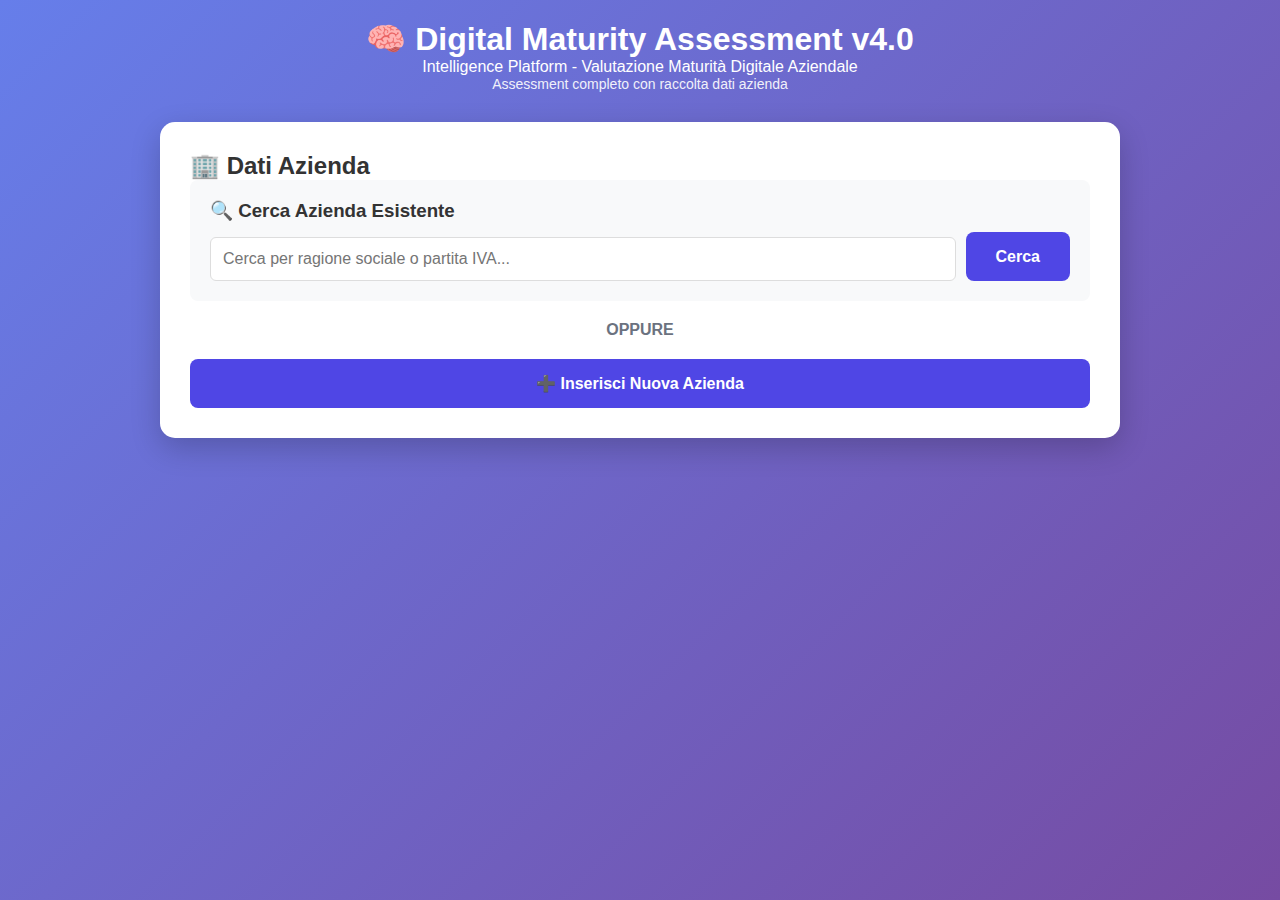
<file: app/assessment_COMPANY_FORM.html>
<!DOCTYPE html>
<html lang="it">
<head>
    <meta charset="UTF-8">
    <meta name="viewport" content="width=device-width, initial-scale=1.0">
    <title>🧠 Digital Maturity Assessment v4.0</title>
    <style>
        * { margin: 0; padding: 0; box-sizing: border-box; }
        body { 
            font-family: 'Segoe UI', Tahoma, Geneva, Verdana, sans-serif;
            background: linear-gradient(135deg, #667eea 0%, #764ba2 100%);
            min-height: 100vh; color: #333;
        }
        .container { max-width: 1000px; margin: 0 auto; padding: 20px; }
        .header { text-align: center; color: white; margin-bottom: 30px; }
        .card { 
            background: white; border-radius: 15px; padding: 30px; margin: 20px 0;
            box-shadow: 0 10px 30px rgba(0,0,0,0.2);
        }
        .form-grid { display: grid; grid-template-columns: repeat(auto-fit, minmax(300px, 1fr)); gap: 20px; margin: 20px 0; }
        .form-group { display: flex; flex-direction: column; }
        .form-input { padding: 12px; border: 1px solid #ddd; border-radius: 6px; font-size: 16px; margin-top: 5px; }
        .form-label { font-weight: 600; color: #374151; margin-bottom: 5px; }
        .btn { 
            background: #4F46E5; color: white; border: none; padding: 15px 30px; 
            border-radius: 8px; cursor: pointer; font-size: 16px; font-weight: 600;
        }
        .btn:hover { background: #3730A3; }
        .btn:disabled { background: #9ca3af; cursor: not-allowed; }
        .btn-secondary { background: #6b7280; }
        .btn-secondary:hover { background: #4b5563; }
        
        .search-section { background: #f8f9fa; padding: 20px; border-radius: 8px; margin-bottom: 20px; }
        .search-results { max-height: 300px; overflow-y: auto; background: white; border-radius: 8px; }
        .company-item { padding: 15px; border-bottom: 1px solid #e5e7eb; cursor: pointer; }
        .company-item:hover { background: #f3f4f6; }
        .company-item:last-child { border-bottom: none; }
        
        #company-form, #assessment-form { display: none; }
        .required { color: #dc2626; }
    </style>
</head>
<body>
    <div class="container">
        <div class="header">
            <h1>🧠 Digital Maturity Assessment v4.0</h1>
            <p>Intelligence Platform - Valutazione Maturità Digitale Aziendale</p>
            <p style="font-size: 14px; opacity: 0.9;">Assessment completo con raccolta dati azienda</p>
        </div>

        <!-- STEP 1: RICERCA/CREAZIONE AZIENDA -->
        <div class="card" id="company-search">
            <h2>🏢 Dati Azienda</h2>
            
            <div class="search-section">
                <h3>🔍 Cerca Azienda Esistente</h3>
                <div style="display: flex; gap: 10px; margin-top: 10px;">
                    <input type="text" id="search-input" class="form-input" placeholder="Cerca per ragione sociale o partita IVA..." style="flex: 1;">
                    <button class="btn" onclick="searchCompanies()">Cerca</button>
                </div>
                <div id="search-results" class="search-results" style="display: none; margin-top: 15px;"></div>
            </div>
            
            <div style="text-align: center; margin: 20px 0; color: #6b7280;">
                <strong>OPPURE</strong>
            </div>
            
            <button class="btn" onclick="showCompanyForm()" style="width: 100%;">
                ➕ Inserisci Nuova Azienda
            </button>
        </div>

        <!-- STEP 2: FORM NUOVA AZIENDA -->
        <div class="card" id="company-form">
            <h2>📋 Inserimento Dati Azienda</h2>
            
            <div class="form-grid">
                <div class="form-group">
                    <label class="form-label">Ragione Sociale <span class="required">*</span></label>
                    <input type="text" id="ragione-sociale" class="form-input" required>
                </div>
                <div class="form-group">
                    <label class="form-label">Partita IVA <span class="required">*</span></label>
                    <input type="text" id="partita-iva" class="form-input" required maxlength="11">
                </div>
                <div class="form-group">
                    <label class="form-label">Settore</label>
                    <select id="settore" class="form-input">
                        <option value="">Seleziona settore</option>
                        <option value="tecnologia">Tecnologia</option>
                        <option value="manifatturiero">Manifatturiero</option>
                        <option value="servizi">Servizi</option>
                        <option value="commercio">Commercio</option>
                        <option value="costruzioni">Costruzioni</option>
                        <option value="sanita">Sanità</option>
                        <option value="consulenza">Consulenza</option>
                        <option value="altro">Altro</option>
                    </select>
                </div>
                <div class="form-group">
                    <label class="form-label">Dimensione Aziendale</label>
                    <select id="dimensione" class="form-input">
                        <option value="">Seleziona dimensione</option>
                        <option value="micro">Micro (1-9 dipendenti)</option>
                        <option value="piccola">Piccola (10-49 dipendenti)</option>
                        <option value="media">Media (50-249 dipendenti)</option>
                        <option value="grande">Grande (250+ dipendenti)</option>
                    </select>
                </div>
                <div class="form-group">
                    <label class="form-label">Numero Dipendenti</label>
                    <input type="number" id="dipendenti" class="form-input" min="1">
                </div>
                <div class="form-group">
                    <label class="form-label">Fatturato Annuo</label>
                    <select id="fatturato" class="form-input">
                        <option value="">Seleziona range</option>
                        <option value="0-100k">0 - 100k €</option>
                        <option value="100k-500k">100k - 500k €</option>
                        <option value="500k-2M">500k - 2M €</option>
                        <option value="2M-10M">2M - 10M €</option>
                        <option value="10M+">10M+ €</option>
                    </select>
                </div>
                <div class="form-group">
                    <label class="form-label">Provincia</label>
                    <input type="text" id="provincia" class="form-input" maxlength="2" placeholder="es. BO">
                </div>
                <div class="form-group">
                    <label class="form-label">Regione</label>
                    <input type="text" id="regione" class="form-input">
                </div>
                <div class="form-group">
                    <label class="form-label">Sito Web</label>
                    <input type="url" id="sito-web" class="form-input" placeholder="https://...">
                </div>
                <div class="form-group">
                    <label class="form-label">Email Contatto</label>
                    <input type="email" id="email" class="form-input">
                </div>
                <div class="form-group">
                    <label class="form-label">Telefono</label>
                    <input type="tel" id="telefono" class="form-input">
                </div>
                <div class="form-group">
                    <label class="form-label">Note</label>
                    <textarea id="note" class="form-input" rows="3"></textarea>
                </div>
            </div>
            
            <div style="display: flex; gap: 10px; margin-top: 30px;">
                <button class="btn btn-secondary" onclick="backToSearch()">← Indietro</button>
                <button class="btn" onclick="saveCompanyAndStart()" style="flex: 1;">💾 Salva Azienda e Inizia Assessment</button>
            </div>
        </div>

        <!-- STEP 3: ASSESSMENT (placeholder) -->
        <div class="card" id="assessment-form">
            <h2>📊 Assessment in corso...</h2>
            <p>Assessment con 88 domande verrà caricato qui...</p>
            <button class="btn" onclick="alert('Assessment implementazione in corso')">🚀 Continua Assessment</button>
        </div>
    </div>

    <script>
        const API_BASE = '/api/assessment/v2';
        let selectedCompany = null;

        async function searchCompanies() {
            const query = document.getElementById('search-input').value;
            if (!query || query.length < 2) {
                alert('Inserisci almeno 2 caratteri per la ricerca');
                return;
            }

            try {
                const response = await fetch(`${API_BASE}/companies?search=${encodeURIComponent(query)}`);
                const data = await response.json();
                
                const resultsDiv = document.getElementById('search-results');
                
                if (data.companies && data.companies.length > 0) {
                    resultsDiv.innerHTML = data.companies.map(company => `
                        <div class="company-item" onclick="selectExistingCompany(${company.id}, '${company.ragione_sociale}', '${company.partita_iva}')">
                            <strong>${company.ragione_sociale}</strong><br>
                            <small>P.IVA: ${company.partita_iva} • ${company.settore || 'Settore non specificato'} • ${company.numero_dipendenti || '?'} dipendenti</small>
                        </div>
                    `).join('');
                    resultsDiv.style.display = 'block';
                } else {
                    resultsDiv.innerHTML = '<div class="company-item">Nessuna azienda trovata. Clicca "Inserisci Nuova Azienda" per aggiungerla.</div>';
                    resultsDiv.style.display = 'block';
                }
            } catch (error) {
                alert('Errore ricerca: ' + error.message);
            }
        }

        function selectExistingCompany(id, ragioneSociale, partitaIva) {
            selectedCompany = { id, ragione_sociale: ragioneSociale, partita_iva: partitaIva };
            if (confirm(`Vuoi iniziare l'assessment per "${ragioneSociale}"?`)) {
                startAssessment();
            }
        }

        function showCompanyForm() {
            document.getElementById('company-search').style.display = 'none';
            document.getElementById('company-form').style.display = 'block';
        }

        function backToSearch() {
            document.getElementById('company-form').style.display = 'none';
            document.getElementById('company-search').style.display = 'block';
        }

        async function saveCompanyAndStart() {
            const ragioneSociale = document.getElementById('ragione-sociale').value;
            const partitaIva = document.getElementById('partita-iva').value;
            
            if (!ragioneSociale || !partitaIva) {
                alert('Ragione sociale e partita IVA sono obbligatori');
                return;
            }

            const companyData = {
                ragione_sociale: ragioneSociale,
                partita_iva: partitaIva,
                settore: document.getElementById('settore').value,
                dimensione_aziendale: document.getElementById('dimensione').value,
                numero_dipendenti: parseInt(document.getElementById('dipendenti').value) || null,
                fatturato_annuo: document.getElementById('fatturato').value,
                provincia: document.getElementById('provincia').value,
                regione: document.getElementById('regione').value,
                sito_web: document.getElementById('sito-web').value,
                email_contatto: document.getElementById('email').value,
                telefono: document.getElementById('telefono').value,
                note: document.getElementById('note').value
            };

            try {
                const response = await fetch(`${API_BASE}/companies`, {
                    method: 'POST',
                    headers: { 'Content-Type': 'application/json' },
                    body: JSON.stringify(companyData)
                });

                const result = await response.json();
                
                if (result.success) {
                    selectedCompany = { 
                        id: result.company_id, 
                        ragione_sociale: ragioneSociale, 
                        partita_iva: partitaIva 
                    };
                    alert('✅ Azienda salvata con successo!');
                    startAssessment();
                } else {
                    alert('❌ Errore salvataggio: ' + result.message);
                }
            } catch (error) {
                alert('❌ Errore: ' + error.message);
            }
        }

        function startAssessment() {
            document.getElementById('company-form').style.display = 'none';
            document.getElementById('company-search').style.display = 'none';
            document.getElementById('assessment-form').style.display = 'block';
            
            // QUI ANDRÀ IL CARICAMENTO DELLE 88 DOMANDE
            console.log('🚀 Inizio assessment per:', selectedCompany);
        }

        // Validazione partita IVA
        document.getElementById('partita-iva').addEventListener('input', function(e) {
            e.target.value = e.target.value.replace(/[^0-9]/g, '');
        });

        window.onload = () => {
            console.log('🧠 Assessment v4.0 - Company Form Ready');
        };
    </script>
</body>
</html>
</file>
